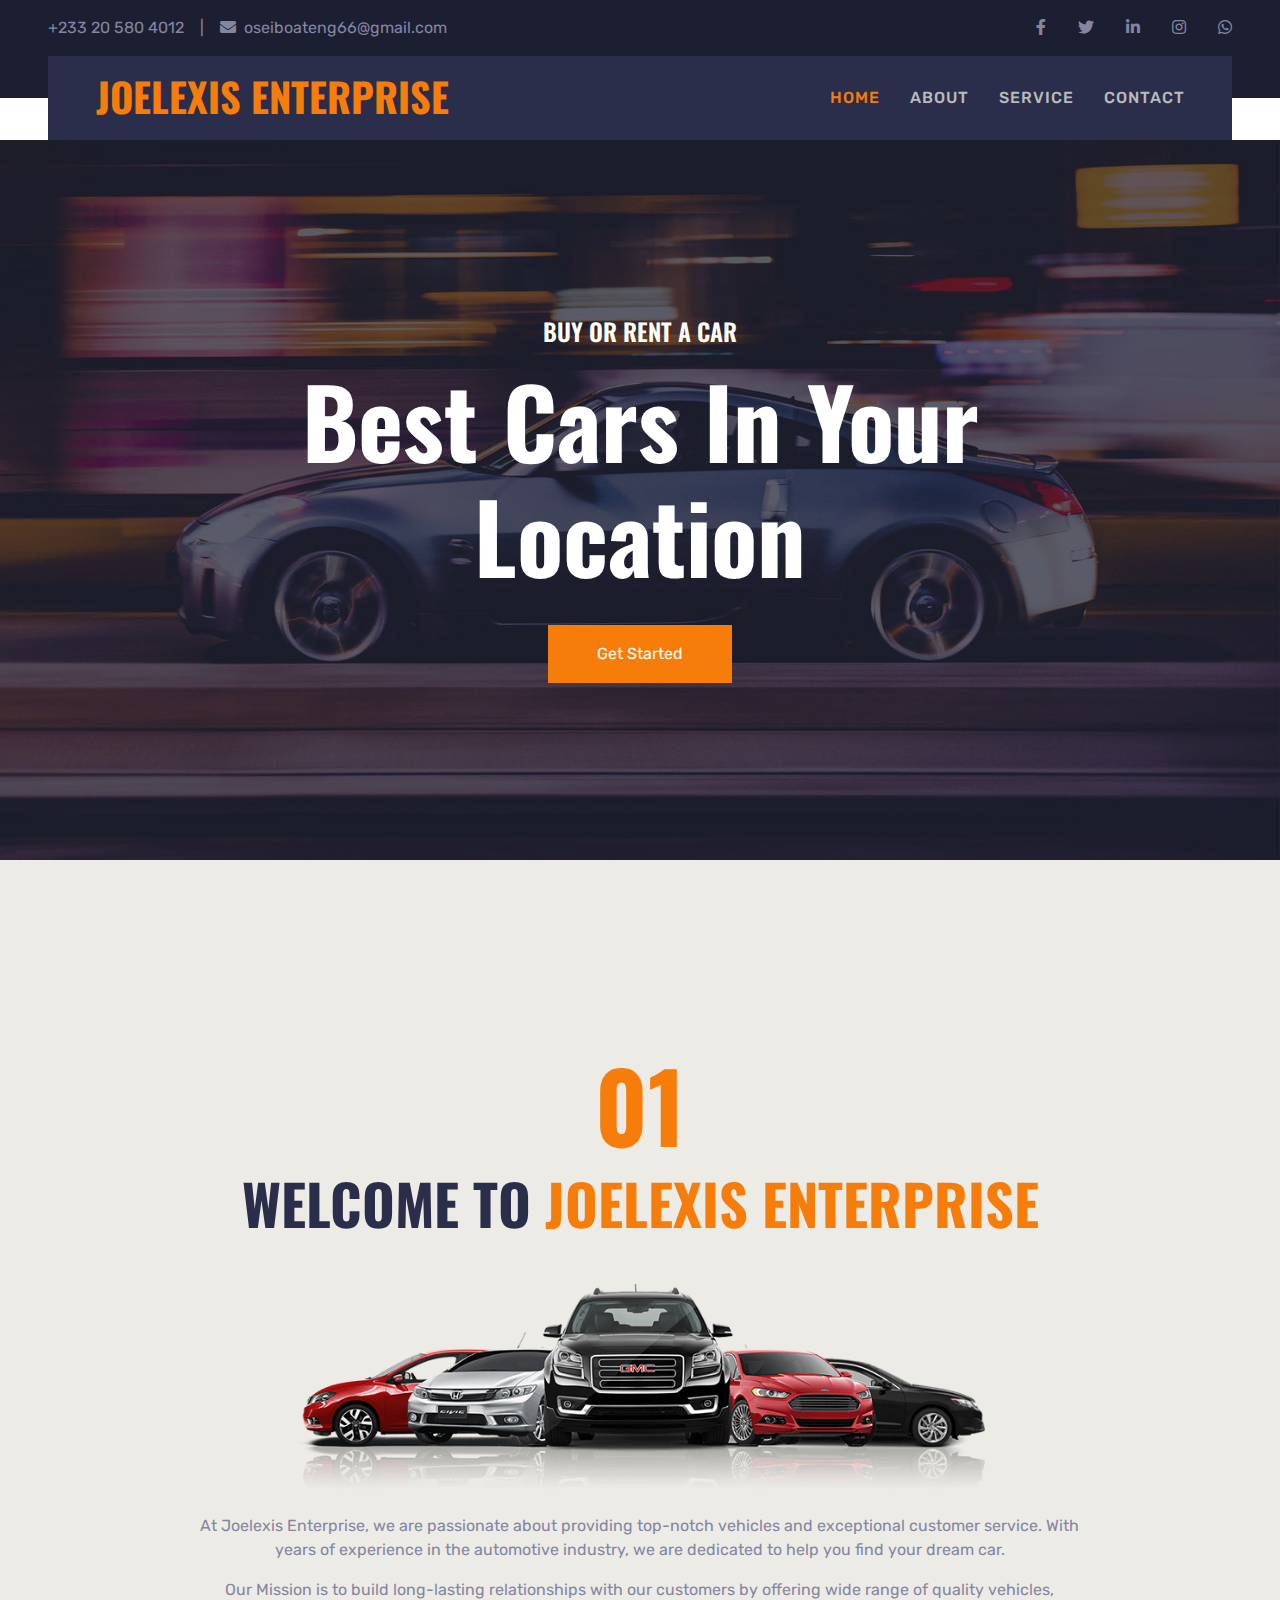
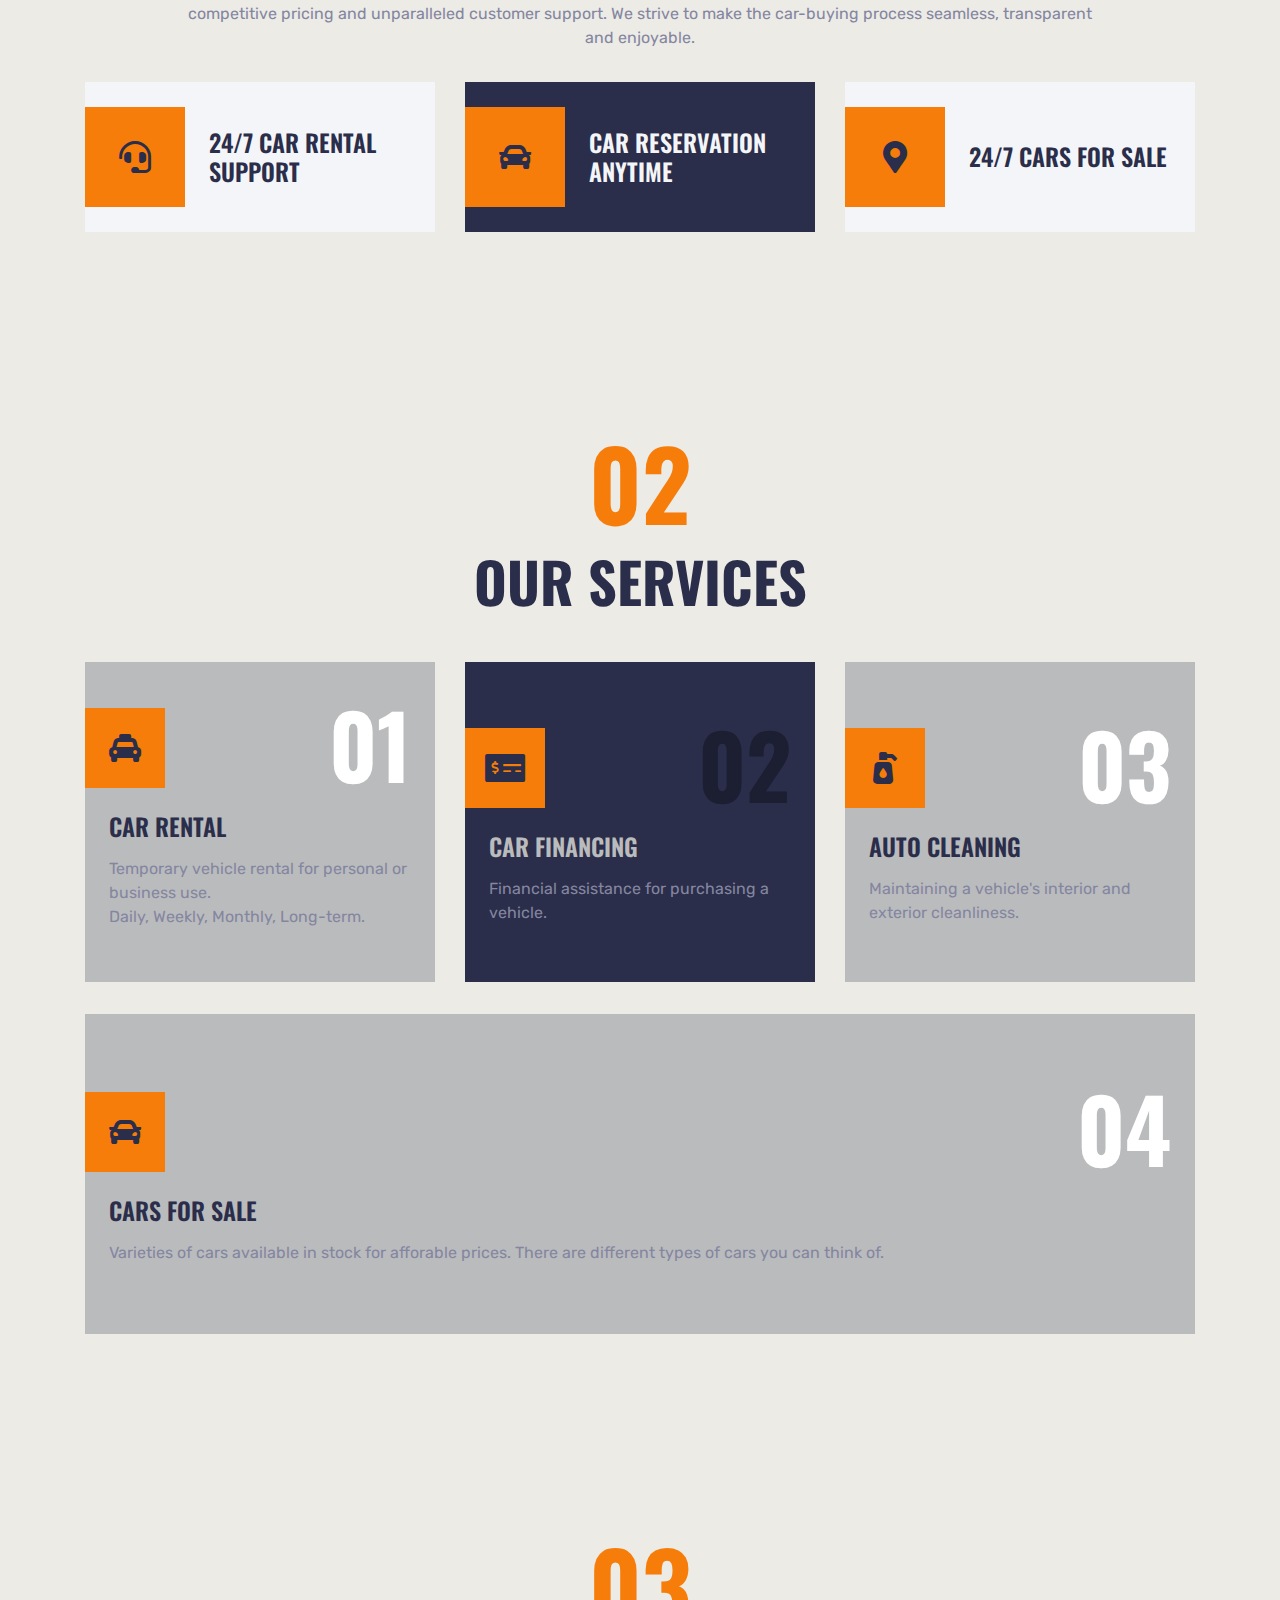
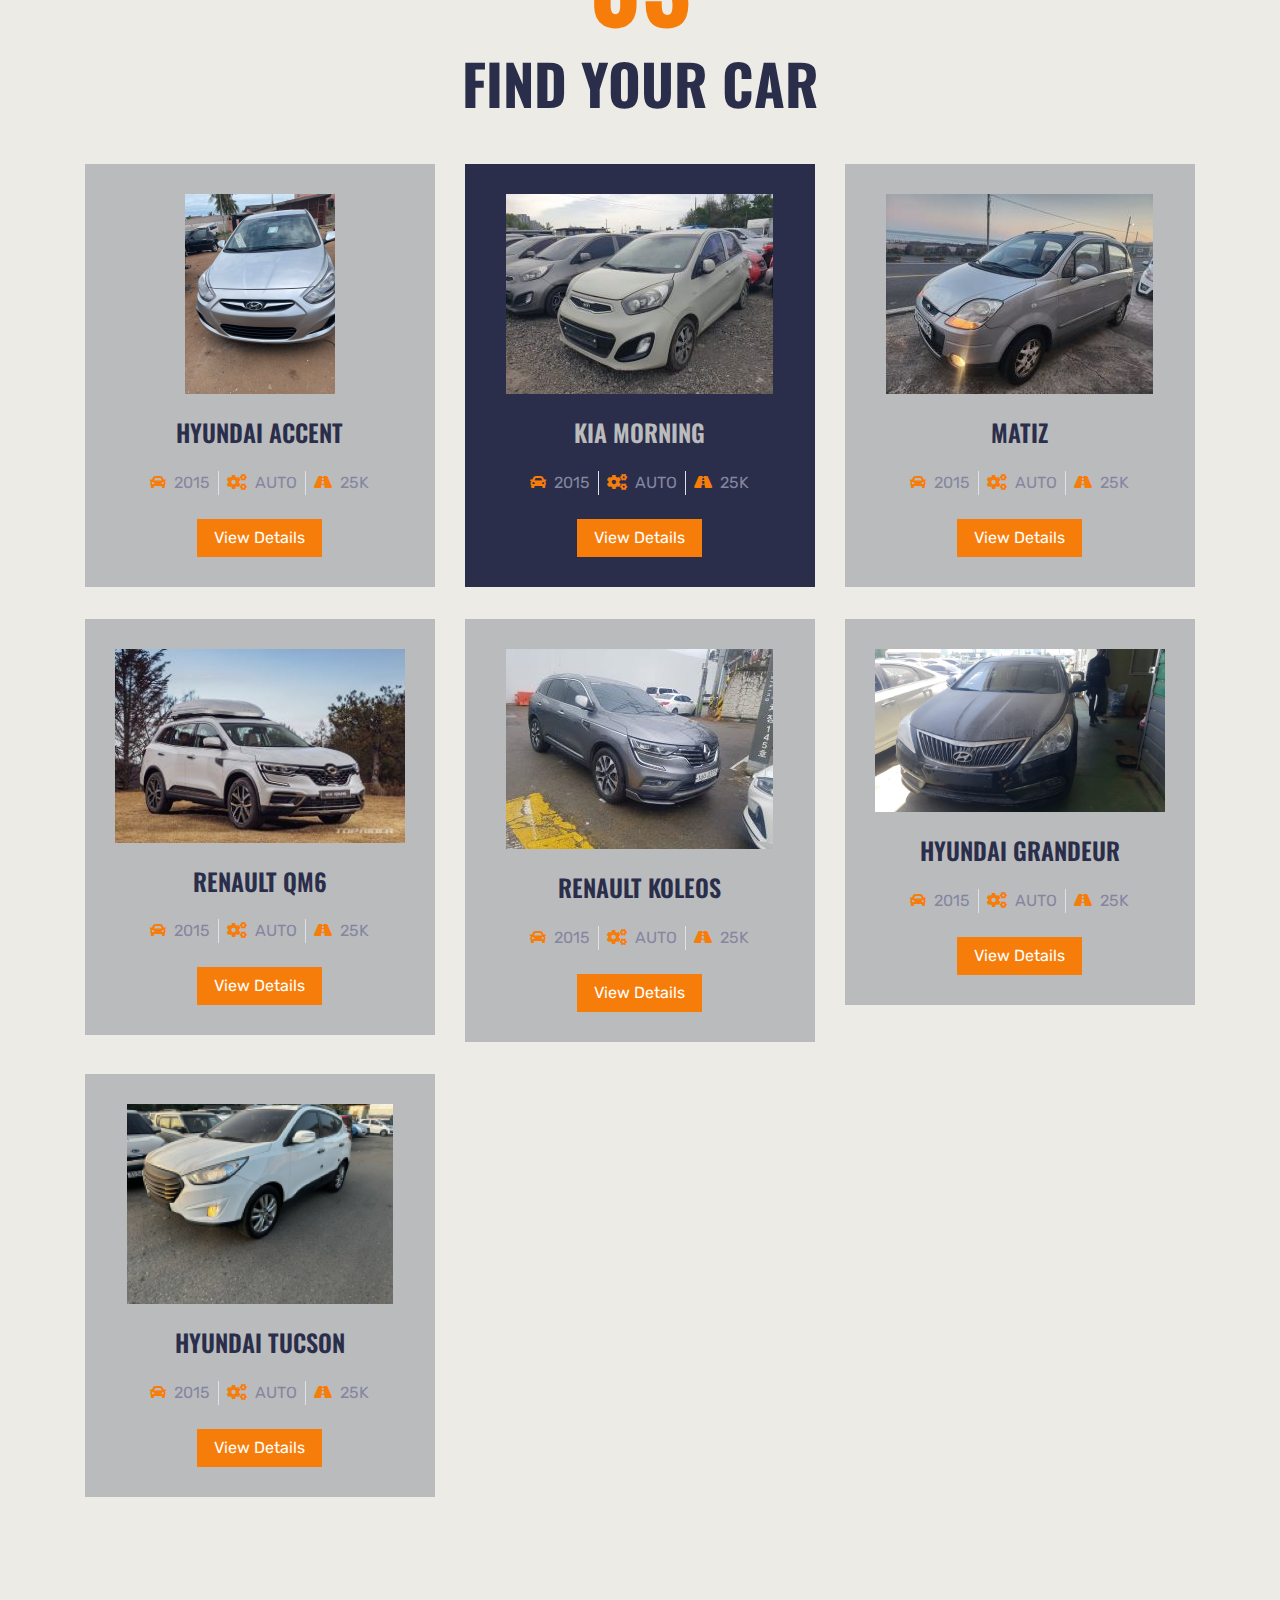
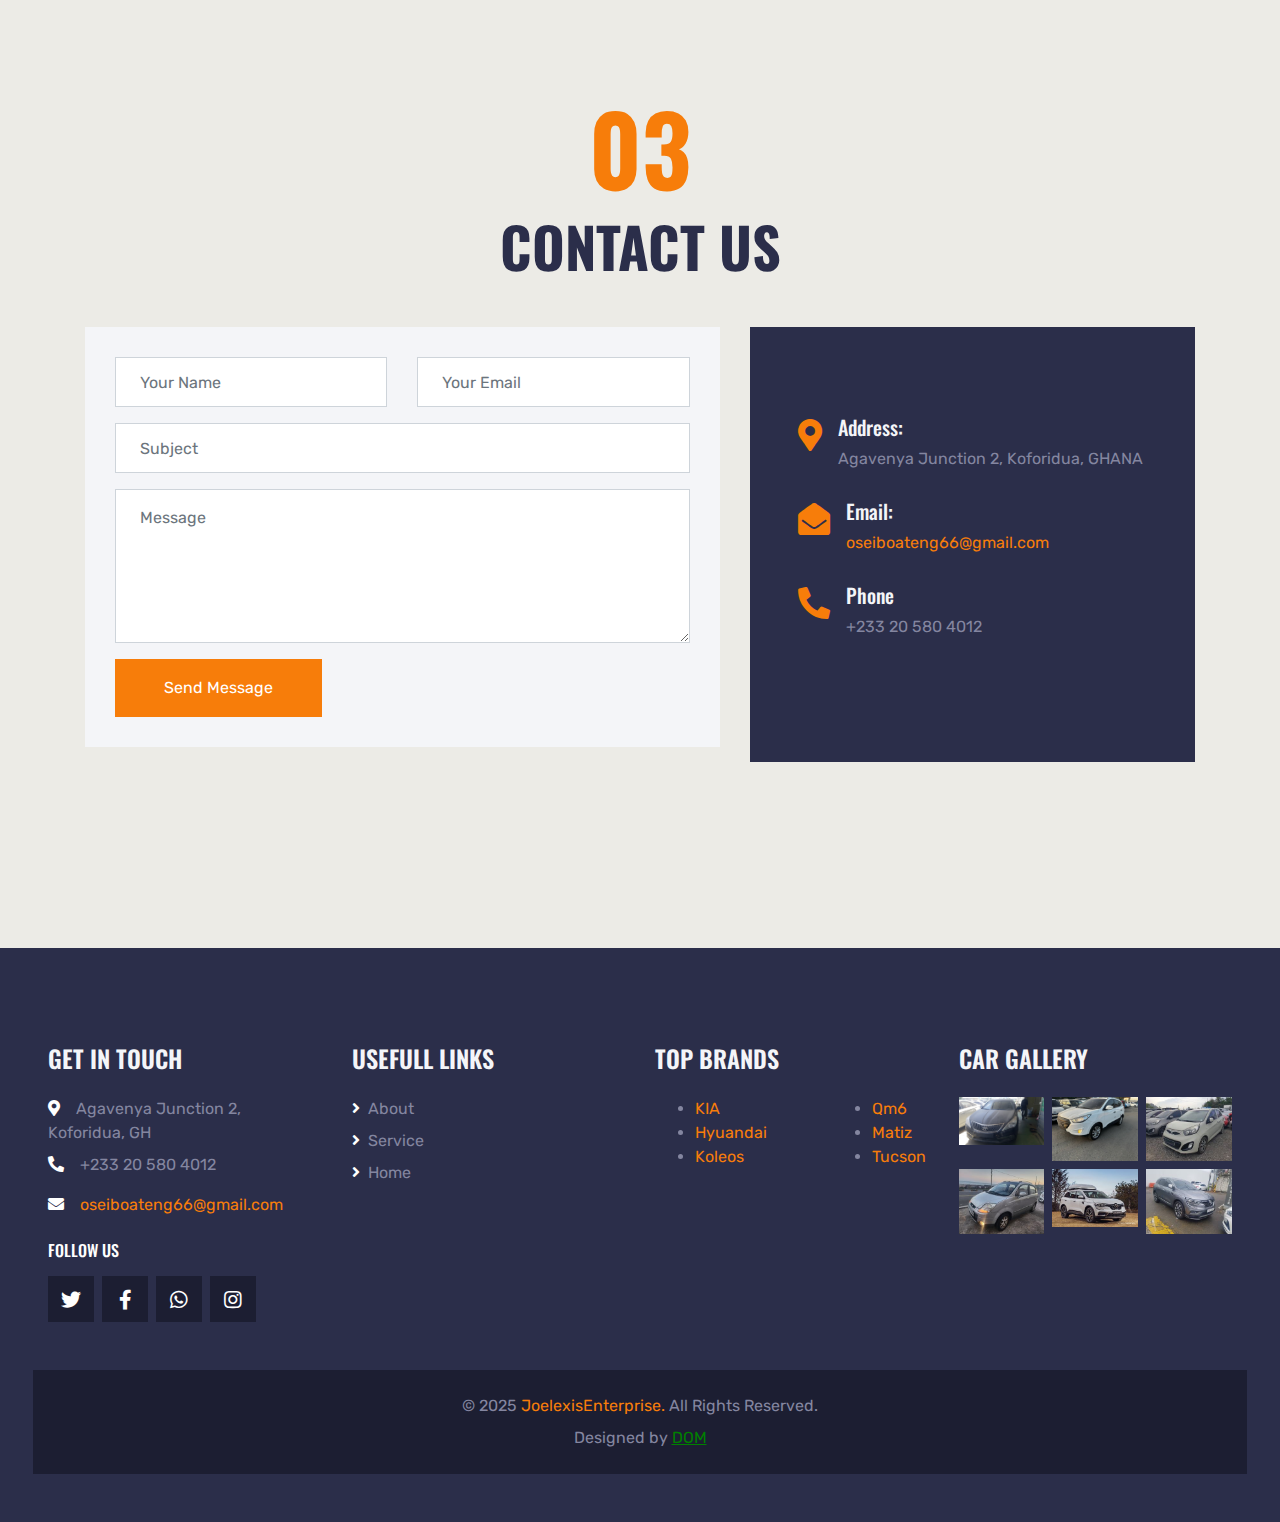
<file: index.html>
<!DOCTYPE html>
<html lang="en">

<head>
    <meta charset="utf-8">
    <title>Joelexis Enterprise</title>
    <meta content="width=device-width, initial-scale=1.0" name="viewport">
    <meta content="Free HTML Templates" name="keywords">
    <meta content="Free HTML Templates" name="description">

    <!-- Favicon -->
    <link href="img/favicon.png" rel="icon">

    <!-- Google Web Fonts -->
    <link rel="preconnect" href="https://fonts.gstatic.com">
    <link href="https://fonts.googleapis.com/css2?family=Oswald:wght@400;500;600;700&family=Rubik&display=swap" rel="stylesheet"> 

    <!-- Font Awesome -->
    <link href="https://cdnjs.cloudflare.com/ajax/libs/font-awesome/5.15.0/css/all.min.css" rel="stylesheet">

    <!-- Libraries Stylesheet -->
    <link href="lib/owlcarousel/assets/owl.carousel.min.css" rel="stylesheet">
    <link href="lib/tempusdominus/css/tempusdominus-bootstrap-4.min.css" rel="stylesheet" />

    <!-- Customized Bootstrap Stylesheet -->
    <link href="css/bootstrap.min.css" rel="stylesheet">

    <!-- Template Stylesheet -->
    <link href="css/style.css" rel="stylesheet">
</head>

<body class="body">
    <!-- Topbar Start -->
    <div class="container-fluid bg-dark py-3 px-lg-5 d-none d-lg-block">
        <div class="row">
            <div class="col-md-6 text-center text-lg-left mb-2 mb-lg-0">
                <div class="d-inline-flex align-items-center">
                    <a class="text-body pr-3" href=""<i class="fa fa-phone-alt mr-2"></i>+233 20 580 4012</a>
                    <span class="text-body">|</span>
                    <a class="text-body px-3" href="mailto:oseiboateng66@gmail.com"><i class="fa fa-envelope mr-2"></i>oseiboateng66@gmail.com</a>
                </div>
            </div>
            <div class="col-md-6 text-center text-lg-right">
                <div class="d-inline-flex align-items-center">
                    <a class="text-body px-3" href="">
                        <i class="fab fa-facebook-f"></i>
                    </a>
                    <a class="text-body px-3" href="">
                        <i class="fab fa-twitter"></i>
                    </a>
                    <a class="text-body px-3" href="">
                        <i class="fab fa-linkedin-in"></i>
                    </a>
                    <a class="text-body px-3" href="">
                        <i class="fab fa-instagram"></i>
                    </a>
                    <a class="text-body pl-3" href="https://wa.me/+233205804012">
                        <i class="fab fa-whatsapp"></i>
                    </a>
                </div>
            </div>
        </div>
    </div>
    <!-- Topbar End -->


    <!-- Navbar Start -->
    <div class="container-fluid position-relative nav-bar p-0">
        <div class="position-relative px-lg-5" style="z-index: 9;">
            <nav class="navbar navbar-expand-lg bg-secondary navbar-dark py-3 py-lg-0 pl-3 pl-lg-5">
                <a href="" class="navbar-brand">
                    <h1 class="text-uppercase text-primary mb-1">joelexis enterprise</h1>
                </a>
                <button type="button" class="navbar-toggler" data-toggle="collapse" data-target="#navbarCollapse">
                    <span class="navbar-toggler-icon"></span>
                </button>
                <div class="collapse navbar-collapse justify-content-between px-3" id="navbarCollapse">
                    <div class="navbar-nav ml-auto py-0">
                        <a href="index.html" class="nav-item nav-link active">Home</a>
                        <a href="#about" class="nav-item nav-link">About</a>
                        <a href="#service" class="nav-item nav-link">Service</a>
                        <div class="nav-item dropdown">
                           
                        <a href="#contact" class="nav-item nav-link">Contact</a>
                    </div>
                </div>
            </nav>
        </div>
    </div>
    <!-- Navbar End -->


   


    <!-- Carousel Start -->
    <div class="container-fluid p-0" style="margin-bottom: 90px;">
        <div id="header-carousel" class="carousel slide" data-ride="carousel">
            <div class="carousel-inner">
                <div class="carousel-item active">
                    <img class="w-100" src="img/carousel-1.jpg" alt="Image">
                    <div class="carousel-caption d-flex flex-column align-items-center justify-content-center">
                        <div class="p-3" style="max-width: 900px;">
                            <h4 class="text-white text-uppercase mb-md-3">Buy or Rent A Car</h4>
                            <h1 class="display-1 text-white mb-md-4">Best Cars In Your Location</h1>
                            <a href="#about" class="btn btn-primary py-md-3 px-md-5 mt-2">Get Started</a>
                        </div>
                    </div>
                </div>

            </div>
           
        </div>
    </div>
    <!-- Carousel End -->


    <!-- About Start -->
    <section id="about" class="about">
    <div class="container-fluid py-5">
        <div class="container pt-5 pb-3">
            <h1 class="display-1 text-primary text-center">01</h1>
            <h1 class="display-4 text-uppercase text-center mb-5">Welcome To <span class="text-primary">joelexis enterprise</span></h1>
            <div class="row justify-content-center">
                <div class="col-lg-10 text-center">
                    <img class="w-75 mb-4" src="img/about.png" alt="">
                    <p>
                        At Joelexis Enterprise, we are passionate about providing top-notch vehicles and exceptional customer service.
                        With years of experience in the automotive industry, we are dedicated to help you find your dream car.
                    </p>
                    <p>
                        Our Mission is to build long-lasting relationships with our customers by offering wide range of quality vehicles, competitive pricing and unparalleled customer support.
                        We strive to make the car-buying process seamless, transparent and enjoyable.
                    </p>
                 </div>
            </div>
            <div class="row mt-3">
                <div class="col-lg-4 mb-2">
                    <div class="d-flex align-items-center bg-light p-4 mb-4" style="height: 150px;">
                        <div class="d-flex align-items-center justify-content-center flex-shrink-0 bg-primary ml-n4 mr-4" style="width: 100px; height: 100px;">
                            <i class="fa fa-2x fa-headset text-secondary"></i>
                        </div>
                        <h4 class="text-uppercase m-0">24/7 Car Rental Support</h4>
                    </div>
                </div>
                <div class="col-lg-4 mb-2">
                    <div class="d-flex align-items-center bg-secondary p-4 mb-4" style="height: 150px;">
                        <div class="d-flex align-items-center justify-content-center flex-shrink-0 bg-primary ml-n4 mr-4" style="width: 100px; height: 100px;">
                            <i class="fa fa-2x fa-car text-secondary"></i>
                        </div>
                        <h4 class="text-light text-uppercase m-0">Car Reservation Anytime</h4>
                    </div>
                </div>
                <div class="col-lg-4 mb-2">
                    <div class="d-flex align-items-center bg-light p-4 mb-4" style="height: 150px;">
                        <div class="d-flex align-items-center justify-content-center flex-shrink-0 bg-primary ml-n4 mr-4" style="width: 100px; height: 100px;">
                            <i class="fa fa-2x fa-map-marker-alt text-secondary"></i>
                        </div>
                        <h4 class="text-uppercase m-0">24/7 Cars For Sale</h4>
                    </div>
                </div>
            </div>
        </div>
    </div>
    </section>
    <!-- About End -->
    

    <!-- Services Start -->
    <section id="service" class="service">
    <div class="container-fluid py-5">
        <div class="container pt-5 pb-3">
            <h1 class="display-1 text-primary text-center">02</h1>
            <h1 class="display-4 text-uppercase text-center mb-5">Our Services</h1>
            <div class="row">
                <div class="col-lg-4 col-md-6 mb-2">
                    <div class="service-item d-flex flex-column justify-content-center px-4 mb-4">
                        <div class="d-flex align-items-center justify-content-between mb-3">
                            <div class="d-flex align-items-center justify-content-center bg-primary ml-n4" style="width: 80px; height: 80px;">
                                <i class="fa fa-2x fa-taxi text-secondary"></i>
                            </div>
                            <h1 class="display-2 text-white mt-n2 m-0">01</h1>
                        </div>
                        <h4 class="text-uppercase mb-3">Car Rental</h4>
                        <p class="m-0">
                            Temporary vehicle rental for personal or business use.
                        </p>
                        <p>Daily, Weekly, Monthly, Long-term.</p>
                    </div>
                </div>
                <div class="col-lg-4 col-md-6 mb-2">
                    <div class="service-item active d-flex flex-column justify-content-center px-4 mb-4">
                        <div class="d-flex align-items-center justify-content-between mb-3">
                            <div class="d-flex align-items-center justify-content-center bg-primary ml-n4" style="width: 80px; height: 80px;">
                                <i class="fa fa-2x fa-money-check-alt text-secondary"></i>
                            </div>
                            <h1 class="display-2 text-white mt-n2 m-0">02</h1>
                        </div>
                        <h4 class="text-uppercase mb-3">Car Financing</h4>
                        <p class="m-0">
                            Financial assistance for purchasing a vehicle.
                        </p>
                    </div>
                </div>
                
                <div class="col-lg-4 col-md-6 mb-2">
                    <div class="service-item d-flex flex-column justify-content-center px-4 mb-4">
                        <div class="d-flex align-items-center justify-content-between mb-3">
                            <div class="d-flex align-items-center justify-content-center bg-primary ml-n4" style="width: 80px; height: 80px;">
                                <i class="fa fa-2x fa-pump-soap text-secondary"></i>
                            </div>
                            <h1 class="display-2 text-white mt-n2 m-0">03</h1>
                        </div>
                        <h4 class="text-uppercase mb-3">Auto Cleaning</h4>
                        <p class="m-0">
                            Maintaining a vehicle's interior and exterior cleanliness.
                        </p> </div>
                </div>

                <div class="col-lg-12 col-md-6 mb-2">
                    <div class="service-item d-flex flex-column justify-content-center px-4 mb-4">
                        <div class="d-flex align-items-center justify-content-between mb-3">
                            <div class="d-flex align-items-center justify-content-center bg-primary ml-n4" style="width: 80px; height: 80px;">
                                <i class="fa fa-2x fa-car text-secondary"></i>
                            </div>
                            <h1 class="display-2 text-white mt-n2 m-0">04</h1>
                        </div>
                        <h4 class="text-uppercase mb-3">Cars For Sale</h4>
                        <p class="m-0">
                            Varieties of cars available in stock for afforable prices. There are different types of cars you can think of.
                        </p>
                        </div>
                    </div>
                </div>
                <!--
                <div class="col-lg-4 col-md-6 mb-2">
                    <div class="service-item d-flex flex-column justify-content-center px-4 mb-4">
                        <div class="d-flex align-items-center justify-content-between mb-3">
                            <div class="d-flex align-items-center justify-content-center bg-primary ml-n4" style="width: 80px; height: 80px;">
                                <i class="fa fa-2x fa-cogs text-secondary"></i>
                            </div>
                            <h1 class="display-2 text-white mt-n2 m-0">04</h1>
                        </div>
                        <h4 class="text-uppercase mb-3">Auto Repairing</h4>
                        <p class="m-0">

                        </p>
                    </div>
                </div>
                
                
                <div class="col-lg-4 col-md-6 mb-2">
                    <div class="service-item d-flex flex-column justify-content-center px-4 mb-4">
                        <div class="d-flex align-items-center justify-content-between mb-3">
                            <div class="d-flex align-items-center justify-content-center bg-primary ml-n4" style="width: 80px; height: 80px;">
                                <i class="fa fa-2x fa-spray-can text-secondary"></i>
                            </div>
                            <h1 class="display-2 text-white mt-n2 m-0">05</h1>
                        </div>
                        <h4 class="text-uppercase mb-3">Auto Painting</h4>
                        <p class="m-0"></p></div>
                </div>
                -->
                
            </div>
        </div>
    </div>
    </section>
    <!-- Services End -->


  


    <!-- Rent A Car Start -->
    <div class="container-fluid py-5">
        <div class="container pt-5 pb-3">
            <h1 class="display-1 text-primary text-center">03</h1>
            <h1 class="display-4 text-uppercase text-center mb-5">Find Your Car</h1>
            <div class="row">
                <div class="col-lg-4 col-md-6 mb-2">
                    <div class="rent-item mb-4">
                        <img class="img-fluid mb-4" src="img/hyundaiacc1.png" alt="">
                        <h4 class="text-uppercase mb-4" >Hyundai Accent</h4>
                        <div class="d-flex justify-content-center mb-4">
                            <div class="px-2">
                                <i class="fa fa-car text-primary mr-1"></i>
                                <span>2015</span>
                            </div>
                            <div class="px-2 border-left border-right">
                                <i class="fa fa-cogs text-primary mr-1"></i>
                                <span>AUTO</span>
                            </div>
                            <div class="px-2">
                                <i class="fa fa-road text-primary mr-1"></i>
                                <span>25K</span>
                            </div>
                        </div>
                        <a class="btn btn-primary px-3" href="hyuandai/accent.html">View Details</a>
                    </div>
                </div>
                <div class="col-lg-4 col-md-6 mb-2">
                    <div class="rent-item active mb-4">
                        <img class="img-fluid mb-4" src="img/kia11.jpg" alt="">
                        <h4 class="text-uppercase mb-4">Kia Morning</h4>
                        <div class="d-flex justify-content-center mb-4">
                            <div class="px-2">
                                <i class="fa fa-car text-primary mr-1"></i>
                                <span>2015</span>
                            </div>
                            <div class="px-2 border-left border-right">
                                <i class="fa fa-cogs text-primary mr-1"></i>
                                <span>AUTO</span>
                            </div>
                            <div class="px-2">
                                <i class="fa fa-road text-primary mr-1"></i>
                                <span>25K</span>
                            </div>
                        </div>
                        <a class="btn btn-primary px-3" href="kia/kiaa.html">View Details</a>
                    </div>
                </div>
                <div class="col-lg-4 col-md-6 mb-2">
                    <div class="rent-item mb-4">
                        <img class="img-fluid mb-4" src="img/matiz1.jpg" alt="">
                        <h4 class="text-uppercase mb-4">Matiz</h4>
                        <div class="d-flex justify-content-center mb-4">
                            <div class="px-2">
                                <i class="fa fa-car text-primary mr-1"></i>
                                <span>2015</span>
                            </div>
                            <div class="px-2 border-left border-right">
                                <i class="fa fa-cogs text-primary mr-1"></i>
                                <span>AUTO</span>
                            </div>
                            <div class="px-2">
                                <i class="fa fa-road text-primary mr-1"></i>
                                <span>25K</span>
                            </div>
                        </div>
                        <a class="btn btn-primary px-3" href="matiz/matiz.html">View Details</a>
                    </div>
                </div>
                <div class="col-lg-4 col-md-6 mb-2">
                    <div class="rent-item mb-4">
                        <img class="img-fluid mb-4" src="img/Qm61.jpg" alt="">
                        <h4 class="text-uppercase mb-4">Renault Qm6</h4>
                        <div class="d-flex justify-content-center mb-4">
                            <div class="px-2">
                                <i class="fa fa-car text-primary mr-1"></i>
                                <span>2015</span>
                            </div>
                            <div class="px-2 border-left border-right">
                                <i class="fa fa-cogs text-primary mr-1"></i>
                                <span>AUTO</span>
                            </div>
                            <div class="px-2">
                                <i class="fa fa-road text-primary mr-1"></i>
                                <span>25K</span>
                            </div>
                        </div>
                        <a class="btn btn-primary px-3" href="Qm6/qm611.html">View Details</a>
                    </div>
                </div>
                <div class="col-lg-4 col-md-6 mb-2">
                    <div class="rent-item mb-4">
                        <img class="img-fluid mb-4" src="img/renault1.jpg" alt="">
                        <h4 class="text-uppercase mb-4">Renault Koleos</h4>
                        <div class="d-flex justify-content-center mb-4">
                            <div class="px-2">
                                <i class="fa fa-car text-primary mr-1"></i>
                                <span>2015</span>
                            </div>
                            <div class="px-2 border-left border-right">
                                <i class="fa fa-cogs text-primary mr-1"></i>
                                <span>AUTO</span>
                            </div>
                            <div class="px-2">
                                <i class="fa fa-road text-primary mr-1"></i>
                                <span>25K</span>
                            </div>
                        </div>
                        <a class="btn btn-primary px-3" href="koleos/koleos.html">View Details</a>
                    </div>
                </div>
                <div class="col-lg-4 col-md-6 mb-2">
                    <div class="rent-item mb-4">
                        <img class="img-fluid mb-4" src="img/hyundai11.png" alt="">
                        <h4 class="text-uppercase mb-4">Hyundai Grandeur</h4>
                        <div class="d-flex justify-content-center mb-4">
                            <div class="px-2">
                                <i class="fa fa-car text-primary mr-1"></i>
                                <span>2015</span>
                            </div>
                            <div class="px-2 border-left border-right">
                                <i class="fa fa-cogs text-primary mr-1"></i>
                                <span>AUTO</span>
                            </div>
                            <div class="px-2">
                                <i class="fa fa-road text-primary mr-1"></i>
                                <span>25K</span>
                            </div>
                        </div>
                        <a class="btn btn-primary px-3" href="hyuandai/grandeur.html">View Details</a>
                    </div>
                </div>
                <div class="col-lg-4 col-md-6 mb-2">
                    <div class="rent-item mb-4">
                        <img class="img-fluid mb-4" src="img/tucson11.png" alt="">
                        <h4 class="text-uppercase mb-4">Hyundai Tucson</h4>
                        <div class="d-flex justify-content-center mb-4">
                            <div class="px-2">
                                <i class="fa fa-car text-primary mr-1"></i>
                                <span>2015</span>
                            </div>
                            <div class="px-2 border-left border-right">
                                <i class="fa fa-cogs text-primary mr-1"></i>
                                <span>AUTO</span>
                            </div>
                            <div class="px-2">
                                <i class="fa fa-road text-primary mr-1"></i>
                                <span>25K</span>
                            </div>
                        </div>
                        <a class="btn btn-primary px-3" href="hyuandai/tucson.html">View Details</a>
                    </div>
                </div>
            </div>
        </div>
    </div>
    <!-- Rent A Car End -->


   


   


    


    <!-- Contact Start -->
     <section id="contact" class="contact">
    <div class="container-fluid py-5">
        <div class="container pt-5 pb-3">
            <h1 class="display-1 text-primary text-center">03</h1>
            <h1 class="display-4 text-uppercase text-center mb-5">Contact Us</h1>
            <div class="row">
                <div class="col-lg-7 mb-2">
                    <div class="contact-form bg-light mb-4" style="padding: 30px;">
                        <form>
                            <div class="row">
                                <div class="col-6 form-group">
                                    <input type="text" class="form-control p-4" placeholder="Your Name" required="required">
                                </div>
                                <div class="col-6 form-group">
                                    <input type="email" class="form-control p-4" placeholder="Your Email" required="required">
                                </div>
                            </div>
                            <div class="form-group">
                                <input type="text" class="form-control p-4" placeholder="Subject" required="required">
                            </div>
                            <div class="form-group">
                                <textarea class="form-control py-3 px-4" rows="5" placeholder="Message" required="required"></textarea>
                            </div>
                            <div>
                                <button class="btn btn-primary py-3 px-5" type="submit">Send Message</button>
                            </div>
                        </form>
                    </div>
                </div> 
                <div class="col-lg-5 mb-2">
                    <div class="bg-secondary d-flex flex-column justify-content-center px-5 mb-4" style="height: 435px;">
                        <div class="d-flex mb-3">
                            <i class="fa fa-2x fa-map-marker-alt text-primary flex-shrink-0 mr-3"></i>
                            <div class="mt-n1">
                                <h5 class="text-light">Address:</h5>
                                <p>Agavenya Junction 2, Koforidua, GHANA</p>
                            </div>
                        </div>
                        <div class="d-flex mb-3">
                            <i class="fa fa-2x fa-envelope-open text-primary flex-shrink-0 mr-3"></i>
                            <div class="mt-n1">
                                <h5 class="text-light">Email:</h5>
                                <a href="mailto:oseiboateng66@gmail.com"><p> oseiboateng66@gmail.com</p></a>
									
                            </div>
                        </div>
                        <div class="d-flex mb-3">
                            <i class="fa fa-2x fa-phone-alt text-primary flex-shrink-0 mr-3"></i>
                            <div class="mt-n1">
                               <h5 class="text-light">Phone</h5>
                                <p> +233 20 580 4012</p> 
			    </div>
                        </div>
                        
                        </div>
                </div>
            </div>
            
         
    </section>
    <!-- Contact End -->


    <!-- Vendor Start 
    <div class="container-fluid py-5">
        <div class="container py-5">
            <div class="owl-carousel vendor-carousel">
                <div class="bg-light p-4">
                    <img src="img/vendor-1.png" alt="">
                </div>
                <div class="bg-light p-4">
                    <img src="img/vendor-2.png" alt="">
                </div>
                <div class="bg-light p-4">
                    <img src="img/vendor-3.png" alt="">
                </div>
                <div class="bg-light p-4">
                    <img src="img/vendor-4.png" alt="">
                </div>
                <div class="bg-light p-4">
                    <img src="img/vendor-5.png" alt="">
                </div>
                <div class="bg-light p-4">
                    <img src="img/vendor-6.png" alt="">
                </div>
                <div class="bg-light p-4">
                    <img src="img/vendor-7.png" alt="">
                </div>
                <div class="bg-light p-4">
                    <img src="img/vendor-8.png" alt="">
                </div>
            </div>
        </div>
    </div>
     -->


    <!-- Footer Start -->
    <div class="container-fluid bg-secondary py-5 px-sm-3 px-md-5" style="margin-top: 90px;">
        <div class="row pt-5">
            <div class="col-lg-3 col-md-6 mb-5">
                <h4 class="text-uppercase text-light mb-4">Get In Touch</h4>
                <p class="mb-2"><i class="fa fa-map-marker-alt text-white mr-3"></i>Agavenya Junction 2, Koforidua, GH</p>
                <p class="mb-2"><i class="fa fa-phone-alt text-white mr-3"></i>+233 20 580 4012</p></p>
                <a href="mailto:oseiboateng66@gmail.com"> <p><i class="fa fa-envelope text-white mr-3"></i>oseiboateng66@gmail.com</p></a>
                <h6 class="text-uppercase text-white py-2">Follow Us</h6>
                <div class="d-flex justify-content-start">
                    <a class="btn btn-lg btn-dark btn-lg-square mr-2" href="#"><i class="fab fa-twitter"></i></a>
                    <a class="btn btn-lg btn-dark btn-lg-square mr-2" href="#"><i class="fab fa-facebook-f"></i></a>
                    <a class="btn btn-lg btn-dark btn-lg-square mr-2" href="https://wa.me/+233205804012"><i class="fab fa-whatsapp"></i></a>
                    <a class="btn btn-lg btn-dark btn-lg-square" href="#"><i class="fab fa-instagram"></i></a>

                </div>
            </div>
            <div class="col-lg-3 col-md-6 mb-5">
                <h4 class="text-uppercase text-light mb-4">Usefull Links</h4>
                <div class="d-flex flex-column justify-content-start">
                    <a class="text-body mb-2" href="#about"><i class="fa fa-angle-right text-white mr-2"></i>About</a>
                    <a class="text-body mb-2" href="#service"><i class="fa fa-angle-right text-white mr-2"></i>Service</a>
                    <a class="text-body mb-2" href="#"><i class="fa fa-angle-right text-white mr-2"></i>Home</a>
                 </div>
            </div>

            <div class="col-md-3 col-xs-12">
                <div class="single-footer-widget">
                    <h4 class="text-uppercase text-light mb-4">Top Brands</h4>
               <div class="row">
                        <div class="col-md-7 col-xs-6">
                            <ul>
                                <li><a href="kia/kiaa.html" target="_blank">KIA</a></li>
                                <li><a href="hyuandai/hyundaii.html" target="_blank">Hyuandai</a></li>
                                <li><a href="koleos/koleos.html" target="_blank">Koleos</a></li>
                                
                            </ul>
                        </div>
                        <div class="col-md-3 col-xs-6">
                            <ul>
                                <li><a href="Qm6/qm6.html" target="_blank">Qm6</a></li>
                                <li><a href="matiz/matiz.html" target="_blank">Matiz</a></li>
                                <li><a href="hyuandai/tucson.html" target="_blank">Tucson</a></li>
                            </ul>
                        </div>
                    </div>
                </div>
            </div>

            <div class="col-lg-3 col-md-6 mb-5">
                <h4 class="text-uppercase text-light mb-4">Car Gallery</h4>
                <div class="row mx-n1">
                    <div class="col-4 px-1 mb-2">
                        <a href="hyuandai/hyundai11.png"><img class="w-100" src="img/hyundai11.png" alt=""></a>
                    </div>
                    <div class="col-4 px-1 mb-2">
                        <a href="hyuandai/hyundaitucs1.jpg"><img class="w-100" src="img/tucson11.png" alt=""></a>
                    </div>
                    <div class="col-4 px-1 mb-2">
                        <a href="kia/kia1.jpg"><img class="w-100" src="img/kia11.jpg" alt=""></a>
                    </div>
                    <div class="col-4 px-1 mb-2">
                        <a href="matiz/matiz1.jpg"><img class="w-100" src="img/matiz1.jpg" alt=""></a>
                    </div>
                    <div class="col-4 px-1 mb-2">
                        <a href="Qm6/Qm61.jpg"><img class="w-100" src="img/Qm61.jpg" alt=""></a>
                    </div>
                    <div class="col-4 px-1 mb-2">
                        <a href="koleos/koleos2.jpg"><img class="w-100" src="img/renault1.jpg" alt=""></a>
                    </div>
                </div>
            </div>
           
    <div class="container-fluid bg-dark py-4 px-sm-3 px-md-5">
        <p class="mb-2 text-center text-body">&copy;  2025 <a href="#">JoelexisEnterprise.</a> All Rights Reserved.</p>
        <p class="m-0 text-center text-body">Designed by <font color="green"><u>DOM</u></font></p>
    </div>
    <!-- Footer End -->


    <!-- Back to Top -->
    <a href="#" class="btn btn-lg btn-primary btn-lg-square back-to-top"><i class="fa fa-angle-double-up"></i></a>


    <!-- JavaScript Libraries -->
    <script src="https://code.jquery.com/jquery-3.4.1.min.js"></script>
    <script src="https://stackpath.bootstrapcdn.com/bootstrap/4.4.1/js/bootstrap.bundle.min.js"></script>
    <script src="lib/easing/easing.min.js"></script>
    <script src="lib/waypoints/waypoints.min.js"></script>
    <script src="lib/owlcarousel/owl.carousel.min.js"></script>
    <script src="lib/tempusdominus/js/moment.min.js"></script>
    <script src="lib/tempusdominus/js/moment-timezone.min.js"></script>
    <script src="lib/tempusdominus/js/tempusdominus-bootstrap-4.min.js"></script>

    <!-- Template Javascript -->
    <script src="js/main.js"></script>
</body>

</html>
</file>
<file: css/style.css>
/********** Template CSS **********/
:root {
    --primary: #F77D0A;
    --secondary: #2B2E4A;
    --light: hwb(225 73% 26%);
    --dark: #1C1E32;
}

.body{
    background:rgb(236, 235, 230);
}
h1,
h2,
.font-weight-bold {
    font-weight: 700 !important;
}

h3,
h4,
.font-weight-semi-bold {
    font-weight: 600 !important;
}

h5,
h6,
.font-weight-medium {
    font-weight: 500 !important;
}

.btn-square {
    width: 36px;
    height: 36px;
}

.btn-sm-square {
    width: 28px;
    height: 28px;
}

.btn-lg-square {
    width: 46px;
    height: 46px;
}

.btn-square,
.btn-sm-square,
.btn-lg-square {
    padding-left: 0;
    padding-right: 0;
    text-align: center;
}

.back-to-top {
    position: fixed;
    display: none;
    right: 30px;
    bottom: 30px;
    z-index: 99;
}

.nav-bar::before {
    position: absolute;
    content: "";
    width: 100%;
    height: 50%;
    top: 0;
    left: 0;
    background: var(--dark);
}

.nav-bar::after {
    position: absolute;
    content: "";
    width: 100%;
    height: 50%;
    bottom: 0;
    left: 0;
    background: #ffffff;
}

.navbar-dark .navbar-nav .nav-link {
    padding: 30px 15px;
    font-size: 16px;
    font-weight: 500;
    letter-spacing: 1px;
    text-transform: uppercase;
    color: var(--light);
    outline: none;
}

.navbar-dark .navbar-nav .nav-link:hover,
.navbar-dark .navbar-nav .nav-link.active {
    color: var(--primary);
}

@media (max-width: 991.98px) {
    .navbar-dark .navbar-nav .nav-link  {
        padding: 10px 15px;
    }
}

.carousel-caption {
    top: 0;
    left: 0;
    right: 0;
    bottom: 0;
    background: rgba(28, 30, 50, .7);
    z-index: 1;
}

@media (max-width: 576px) {
    .carousel-caption h4 {
        font-size: 18px;
        font-weight: 500 !important;
    }

    .carousel-caption h1 {
        font-size: 30px;
        font-weight: 600 !important;
    }
}

.page-header {
    height: 400px;
    margin-bottom: 90px;
    display: flex;
    flex-direction: column;
    align-items: center;
    justify-content: center;
    background: linear-gradient(rgba(28, 30, 50, .9), rgba(28, 30, 50, .9)), url(../img/bg-banner.jpg);
    background-attachment: fixed;
}

@media (max-width: 991.98px) {
    .page-header {
        height: 300px;
    }
}

.service-item {
    height: 320px;
    background: var(--light);
    transition: .5s;
}

.service-item:hover,
.service-item.active {
    background: var(--secondary);
}

.service-item h1,
.service-item h4 {
    transition: .5s;
}

.service-item:hover h1,
.service-item.active h1 {
    color: var(--dark) !important;
}

.service-item:hover h4,
.service-item.active h4 {
    color: var(--light);
}

.rent-item {
    padding: 30px;
    text-align: center;
    background: var(--light);
    transition: .5s;
}

.rent-item:hover,
.rent-item.active {
    background: var(--secondary);
}

.rent-item h4 {
    transition: .5s;
}

.rent-item:hover h4,
.rent-item.active h4 {
    color: var(--light);
}

.team-item {
    padding: 30px 30px 0 30px;
    text-align: center;
    background: var(--light);
    transition: .5s;
}

.team-item:hover,
.owl-item.center .team-item {
    background: var(--secondary);
}

.team-item h4 {
    transition: .5s;
}

.owl-item.center .team-item h4,
.owl-item.center .rent-item h4 {
    color: var(--light);
}

.team-item .team-social {
    top: 0;
    left: 0;
    opacity: 0;
    transition: .5s;
    background: var(--light);
}

.owl-item.center .team-item .team-social,
.owl-item.center .rent-item {
    background: var(--secondary);
}

.team-item:hover .team-social {
    opacity: 1;
    background: var(--secondary);
}

.team-carousel .owl-nav,
.related-carousel .owl-nav {
    position: absolute;
    width: 100%;
    height: 60px;
    top: calc(50% - 30px);
    left: 0;
    display: flex;
    justify-content: space-between;
    z-index: 1;
}

.team-carousel .owl-nav .owl-prev,
.team-carousel .owl-nav .owl-next,
.related-carousel .owl-nav .owl-prev,
.related-carousel .owl-nav .owl-next {
    position: relative;
    width: 60px;
    height: 60px;
    display: flex;
    align-items: center;
    justify-content: center;
    color: #FFFFFF;
    background: var(--primary);
    font-size: 22px;
    transition: .5s;
}

.team-carousel .owl-nav .owl-prev:hover,
.team-carousel .owl-nav .owl-next:hover,
.related-carousel .owl-nav .owl-prev:hover,
.related-carousel .owl-nav .owl-next:hover {
    background: var(--secondary);
}

.vendor-carousel .owl-dots,
.testimonial-carousel .owl-dots {
    margin-top: 30px;
    display: flex;
    align-items: center;
    justify-content: center;
}

.vendor-carousel .owl-dot,
.testimonial-carousel .owl-dot {
    position: relative;
    display: inline-block;
    margin: 0 5px;
    width: 20px;
    height: 20px;
    background: var(--secondary);
    transition: .5s;
}

.vendor-carousel .owl-dot.active,
.testimonial-carousel .owl-dot.active {
    width: 40px;
    height: 40px;
    background: var(--primary);
}

.testimonial-carousel .owl-item img {
    width: 80px;
    height: 80px;
}

.testimonial-carousel .owl-item .testimonial-item {
    height: 350px;
    transition: .5s;
    background: var(--light);
}

.testimonial-carousel .owl-item.center .testimonial-item {
    background: var(--secondary);
}

.testimonial-carousel .owl-item .testimonial-item h1,
.testimonial-carousel .owl-item .testimonial-item h4 {
    transition: .5s;
}

.testimonial-carousel .owl-item.center .testimonial-item h1 {
    color: var(--dark) !important;
}

.testimonial-carousel .owl-item.center .testimonial-item h4 {
    color: var(--light);
}

.bg-banner {
    background: linear-gradient(rgba(28, 30, 50, .9), rgba(28, 30, 50, .9)), url(../img/bg-banner.jpg);
    background-attachment: fixed;
}
</file>
